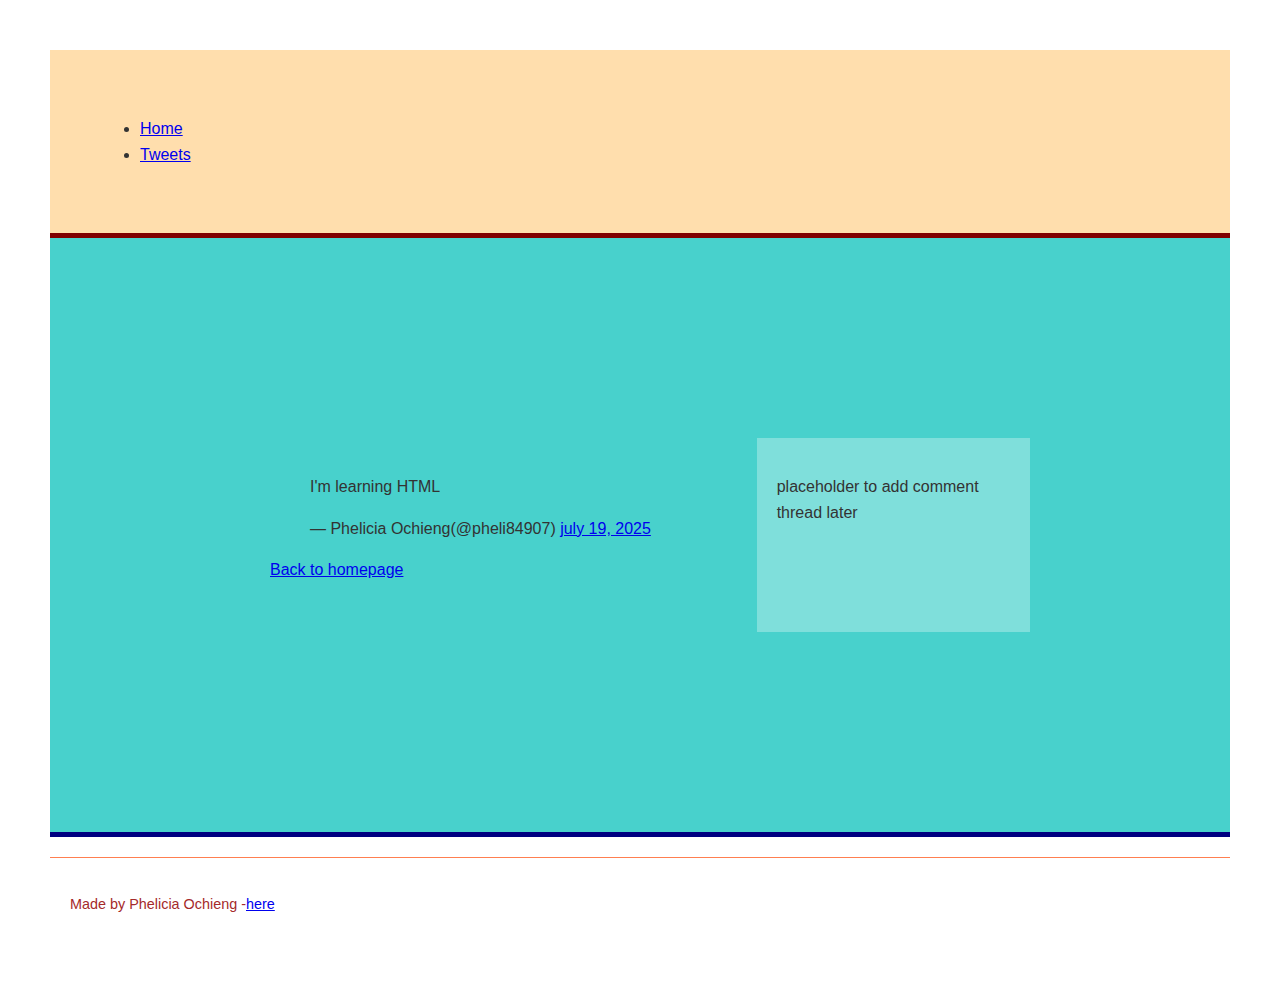
<file: tweets.html>
<!DOCTYPE html>
<html lang="en">
<head>
    <meta charset="UTF-8">
    <meta name="viewport" content="width=device-width, initial-scale=1.0">
    <title>Tweets</title>
     <link href="base.css" rel="stylesheet">
    <link href="styles.css" rel="stylesheet">
</head>
<body>
         <header>
        <ul>
            <li><a href="index.html">Home</a></li>
            <li><a href="tweets.html">Tweets</a></li>
        </ul>
</header>
<main>
    <article>
        <!--Example of Embedded Tweet-->
        <blockquote clas="twitter-tweet">
            <p lan="en" dir="1tr">I'm learning HTML</p>&mdash; Phelicia Ochieng(@pheli84907)
            <a href="https://x.com/pheli84907/status/1946494642565898451?t=g0_RPqjyc-hzI1NgvD_cjg&s=19">july 19, 2025</a>
        </blockquote>
<script async src="https://platform.twitter.com/widgets.js"></script>
<p><a href="index.html">Back to homepage</a></p>
    </article>
    <aside>
        <p>placeholder to add comment thread later</p>
    </aside>
    </main>
    <footer>
        <p>Made by Phelicia Ochieng -<a href="https://github.com/Mink-19" target="_blank">here</a></p>
    </footer>
</body>
</html>
</file>
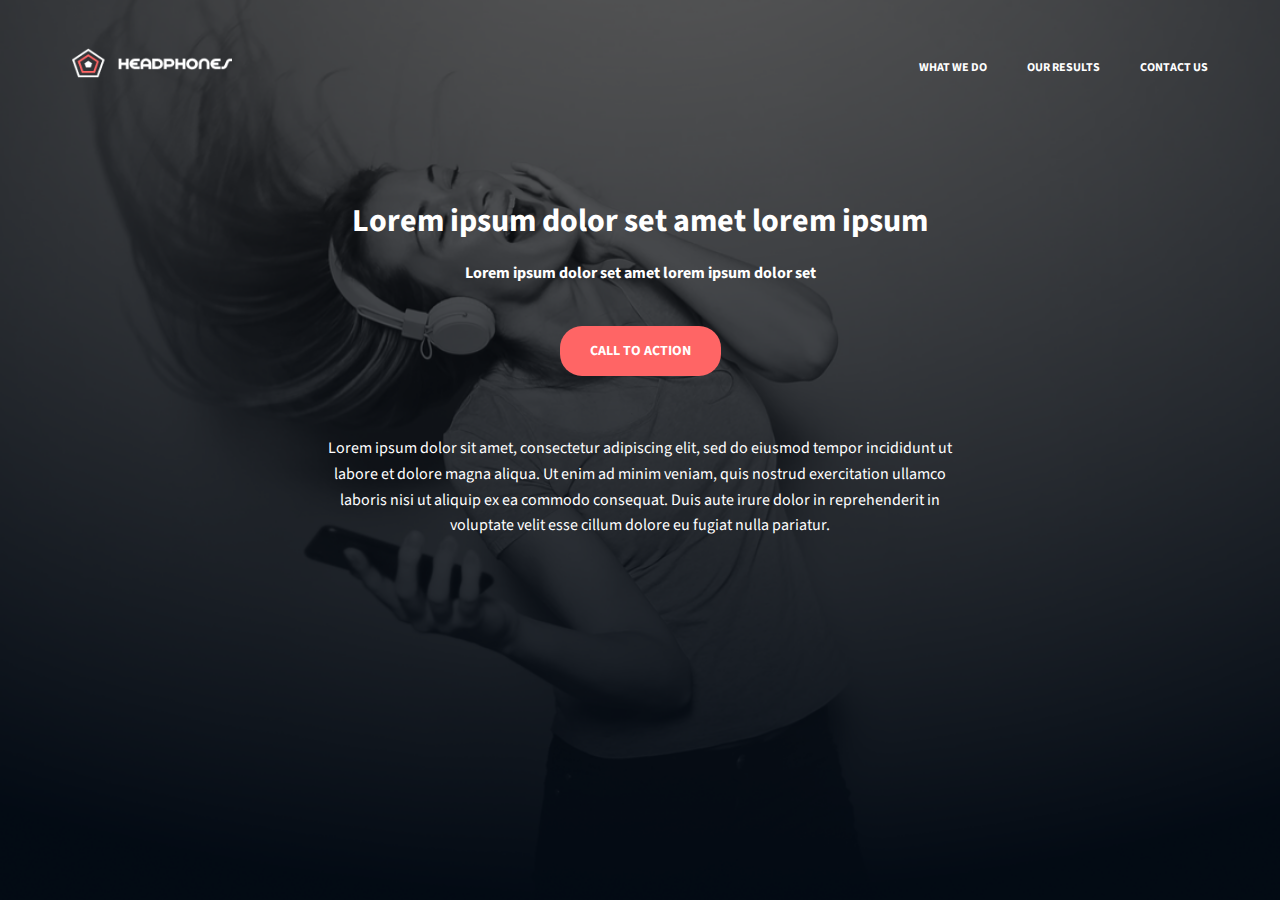
<file: headphones/0-index.html>
<!DOCTYPE html>
<html lang="en">
<head>
    <meta charset="UTF-8">
    <meta name="viewport" content="width=device-width, initial-scale=1.0">
    <title>Headphones</title>
    <link rel="stylesheet" href="0-styles.css">
    <link href="https://fonts.googleapis.com/css2?family=Source+Sans+Pro:wght@400;700&display=swap" rel="stylesheet">
    <link rel="icon" type="image/png" href="Pic/logo.png">
</head>
<body>
    <!-- Header/Hero Section -->
    <header class="header">
        <div class="container">
            <div class="header-container">
                <!-- Header Navigation -->
                <nav class="navbar">
                    <input type="checkbox" id="menu-toggle" class="menu-toggle">
                    <label for="menu-toggle" class="hamburger-menu">
                        <span class="hamburger-line"></span>
                        <span class="hamburger-line"></span>
                        <span class="hamburger-line"></span>
                    </label>
                    <div class="logo">
                        <a href="#">
                            <img src="Pic/logo.png" alt="Headphones Logo" width="160">
                        </a>
                    </div>
                    <ul class="nav-links">
                        <li><a href="#what-we-do">what we do</a></li>
                        <li><a href="#our-results">our results</a></li>
                        <li><a href="#contact-us">contact us</a></li>
                    </ul>
                </nav>
                
                <!-- Hero Content -->
                <div class="hero-content">
                    <h1>Lorem ipsum dolor set amet lorem ipsum</h1>
                    <p class="subtitle">Lorem ipsum dolor set amet lorem ipsum dolor set</p>
                    <button class="cta-button">CALL TO ACTION</button>
                    <p class="hero-text">Lorem ipsum dolor sit amet, consectetur adipiscing elit, sed do eiusmod tempor incididunt ut labore et dolore magna aliqua. Ut enim ad minim veniam, quis nostrud exercitation ullamco laboris nisi ut aliquip ex ea commodo consequat. Duis aute irure dolor in reprehenderit in voluptate velit esse cillum dolore eu fugiat nulla pariatur.</p>
                </div>
            </div>
        </div>
    </header>
</body>
</html>
</file>
<file: styles.css>
body {
    display: flex;
    flex-direction: column;
    min-height: 100vh;
    margin: 0;
    font-family: Arial, sans-serif;
    line-height: 1.6;
    color: #333;
}

/* Header styles */
header {
    
    border-top:1opx solid maroon ;
    background-color: navajowhite;
    padding: 50px;
    text-align: left;
    border-bottom: 5px solid maroon;
}

/* Navigation styles */
nav ul {
    list-style-type: circle;
    padding: 30;
    display: flex;
    justify-content: center;
    gap: 20px;
}

nav a {
    font-weight: bold;
}

/* Main content styles */
main {
    display: flex;
    flex-direction: row;
     flex: auto; 
      margin: 0;
    padding:  200px;
    background-color: mediumturquoise;
    border-bottom: 5px solid navy;
}
article {
    flex: 2;
    overflow-y: auto;
    padding: 20px;
}

/* Aside (1/3 width) with scrolling */
aside {
    flex: 1;
    overflow-y: auto;
    padding: 20px;
    background: rgba(255,255,255,0.3);
};

/* Tweet styles (for tweets.html) */
.tweet {
    border: 1px solid #ddd;
    padding: 15px;
    margin-bottom: 15px;
    border-radius: 5px;
}

.tweet header {
    display: flex;
    align-items: center;
    gap: 10px;
    background: chocolate;
    padding: 30;
    border: maroon;
    text-align: left;
}

.tweet .avatar {
    width: 58px;
    height: 78px;
    border-radius: 100%;
    text-align: center;
}

/* Footer styles */
footer {
    text-align: bottom;
    padding: 20px;
    border-top: 1px solid coral;
    margin-top: 20px;
    font-size: 0.9em;
    color: brown;
}
/*--responsive design--*/
@media (max-width: 768px) {
    main {
        flex-direction: column;
    }
}
</file>
<file: base.css>
/* Simple reset */
body, h1, h2, h3, p {
    margin:40;
    padding:30;
}

/* Basic styling */
body {
    font-family: Arial, sans-serif;
    line-height: 2.9;
    padding: 50px;
}

a {
    text-decoration:skyblue
    color: red;
    transition: color 0.3s ease;
}

a:hover {
    color: darkred;
}
</file>
<file: headphones/0-styles.css>
/* CSS Reset */
*, *::before, *::after {
    margin: 0;
    padding: 0;
    box-sizing: border-box;
}

/* Variables */
:root {
    --color-primary: #FF6565;
    --color-black: #090909;
    --color-white: #ffffff;
    --color-dark: #071629;
    --font-main: 'Source Sans Pro', sans-serif;
    --transition: all 0.3s ease;
}

/* Base Styles */
html {
    scroll-behavior: smooth;
}

body {
    font-family: var(--font-main);
    color: var(--color-white);
    line-height: 1.6;
    overflow-x: hidden;
}

a {
    text-decoration: none;
    color: inherit;
}

button {
    border: none;
    background: none;
    cursor: pointer;
    font-family: inherit;
}

.container {
    width: 100%;
    max-width: 1200px;
    margin: 0 auto;
    padding: 0 2rem;
}

/* Header/Hero Styles */
.header {
    background-image: url('Pic/background.png');
    background-size: cover;
    background-position: center;
    background-repeat: no-repeat;
    min-height: 100vh;
    padding: 2rem 0;
    position: relative;
}

.header::before {
    content: '';
    position: absolute;
    top: 0;
    left: 0;
    width: 100%;
    height: 100%;
    background-color: rgba(0, 0, 0, 0.5);
    z-index: 1;
}

.header-container {
    position: relative;
    z-index: 2;
    display: flex;
    flex-direction: column;
    height: 100%;
}

/* Navbar Styles */
.navbar {
    display: flex;
    justify-content: space-between;
    align-items: center;
    padding: 1rem 0;
}

.logo img {
    height: auto;
    transition: var(--transition);
}

.nav-links {
    display: flex;
    list-style: none;
    gap: 2.5rem;
}

.nav-links a {
    color: var(--color-white);
    font-size: 0.75rem;
    font-weight: 700;
    text-transform: uppercase;
    position: relative;
    transition: var(--transition);
}

.nav-links a::after {
    content: '';
    position: absolute;
    bottom: -0.5rem;
    left: 0;
    width: 0;
    height: 0.125rem;
    background-color: var(--color-primary);
    transition: var(--transition);
}

.nav-links a:hover {
    color: var(--color-primary);
}

.nav-links a:hover::after {
    width: 100%;
}

/* Hero Content Styles */
.hero-content {
    text-align: center;
    margin: auto;
    max-width: 50rem;
    padding: 6.25rem 0;
}

.hero-content h1 {
    font-size: 2rem;
    font-weight: 700;
    margin-bottom: 1.25rem;
    line-height: 1.2;
}

.hero-content .subtitle {
    font-size: 1rem;
    font-weight: 700;
    margin-bottom: 2.5rem;
}

.cta-button {
    background-color: var(--color-primary);
    color: var(--color-white);
    padding: 0.9375rem 1.875rem;
    font-size: 0.875rem;
    font-weight: 700;
    border-radius: 1.375rem;
    margin-bottom: 3.75rem;
    text-transform: uppercase;
    transition: var(--transition);
    display: inline-block;
}

.cta-button:hover {
    opacity: 0.9;
    transform: translateY(-0.1875rem);
    box-shadow: 0 0.625rem 1.25rem rgba(255, 101, 101, 0.3);
}

.hero-text {
    font-size: 1rem;
    line-height: 1.6;
    max-width: 40rem;
    margin: 0 auto;
}

/* Mobile Menu Styles */
.menu-toggle {
    display: none;
}

.hamburger-menu {
    display: none;
    cursor: pointer;
    z-index: 100;
    padding: 0.5rem;
}

.hamburger-line {
    display: block;
    width: 1.5625rem;
    height: 0.1875rem;
    background-color: var(--color-white);
    margin: 0.3125rem 0;
    transition: var(--transition);
}

/* Active state for hamburger menu */
.menu-toggle:checked ~ .hamburger-menu .hamburger-line:nth-child(1) {
    transform: translateY(0.5rem) rotate(45deg);
}

.menu-toggle:checked ~ .hamburger-menu .hamburger-line:nth-child(2) {
    opacity: 0;
}

.menu-toggle:checked ~ .hamburger-menu .hamburger-line:nth-child(3) {
    transform: translateY(-0.5rem) rotate(-45deg);
}

/* Responsive Styles */
@media (max-width: 768px) {
    .container {
        padding: 0 1.5rem;
    }

    .navbar {
        flex-direction: column;
        padding: 1rem 0;
    }

    .logo {
        margin-bottom: 1.5rem;
    }

    .logo img {
        width: 8.75rem;
    }

    .nav-links {
        display: none;
        flex-direction: column;
        position: absolute;
        top: 5rem;
        left: 0;
        width: 100%;
        background-color: var(--color-dark);
        padding: 1.5rem 0;
        gap: 1.5rem;
        text-align: center;
        box-shadow: 0 0.625rem 1.25rem rgba(0, 0, 0, 0.1);
    }

    .nav-links li {
        padding: 0.5rem 0;
    }

    .menu-toggle:checked ~ .nav-links {
        display: flex;
    }

    .hamburger-menu {
        display: block;
        position: absolute;
        top: 1.5rem;
        right: 1.5rem;
    }

    .hero-content {
        padding: 3rem 0;
    }

    .hero-content h1 {
        font-size: 1.5rem;
        margin-bottom: 1rem;
    }

    .hero-content .subtitle {
        font-size: 0.875rem;
        margin-bottom: 2rem;
    }

    .cta-button {
        padding: 0.75rem 1.5rem;
        font-size: 0.75rem;
        margin-bottom: 2.5rem;
    }

    .hero-text {
        font-size: 0.875rem;
        padding: 0 1rem;
    }
}

@media (max-width: 480px) {
    .container {
        padding: 0 1rem;
    }

    .logo img {
        width: 7.5rem;
    }

    .hero-content {
        padding: 2rem 0;
    }

    .hero-content h1 {
        font-size: 1.25rem;
    }

    .hero-content .subtitle {
        font-size: 0.75rem;
    }

    .cta-button {
        padding: 0.625rem 1.25rem;
    }

    .hero-text {
        font-size: 0.75rem;
    }
}
</file>
